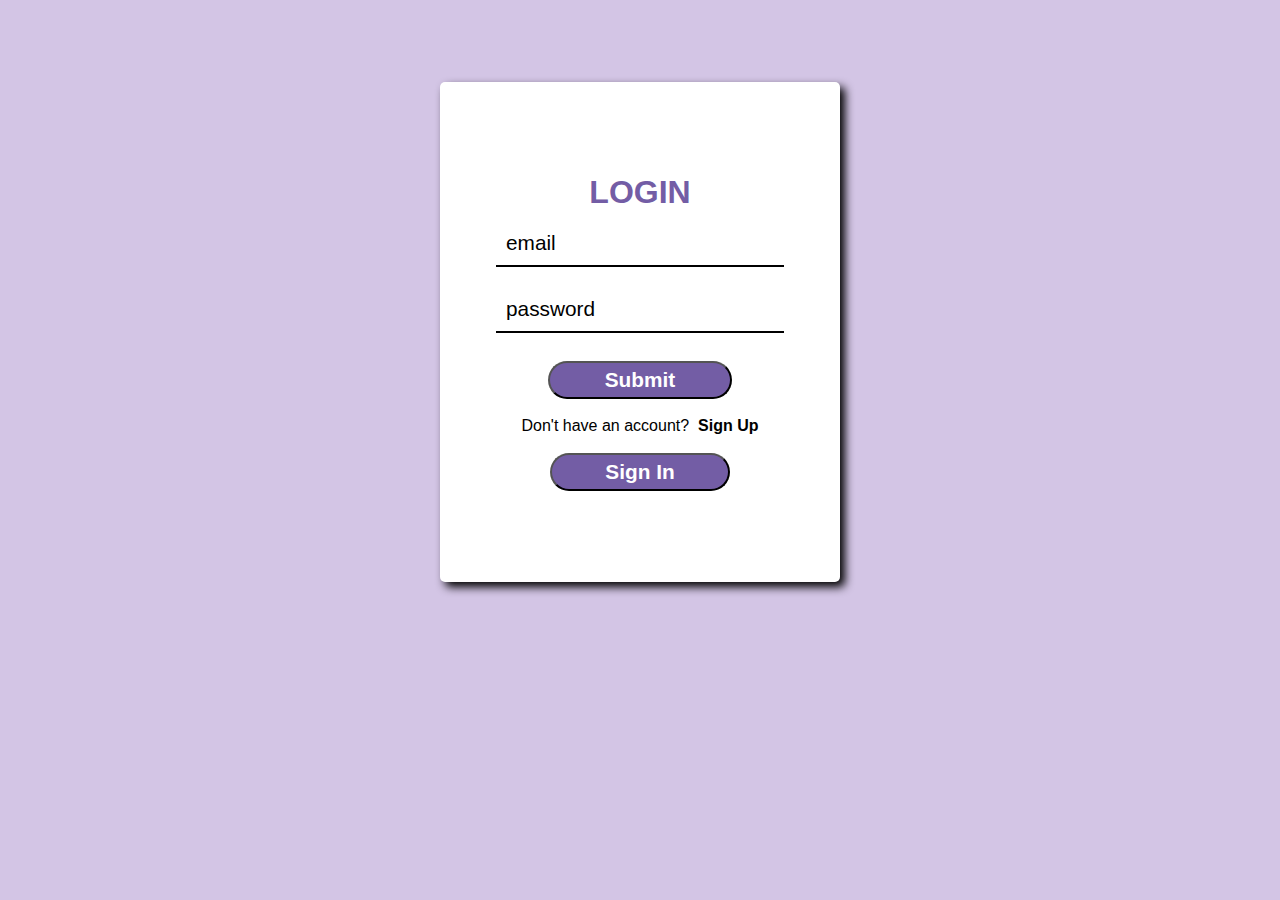
<file: index.html>
<!DOCTYPE html>
<html lang="en">
<head>
    <meta charset="UTF-8">
    <meta name="viewport" content="width=device-width, initial-scale=1.0">
    <title>Document</title>
    <link rel="stylesheet" href="assets/css/style.css">
    <link
    rel="stylesheet"
    href="https://cdnjs.cloudflare.com/ajax/libs/animate.css/4.1.1/animate.min.css"
  />
    <link rel="stylesheet" href="https://cdnjs.cloudflare.com/ajax/libs/font-awesome/6.6.0/css/all.min.css" integrity="sha512-Kc323vGBEqzTmouAECnVceyQqyqdsSiqLQISBL29aUW4U/M7pSPA/gEUZQqv1cwx4OnYxTxve5UMg5GT6L4JJg==" crossorigin="anonymous" referrerpolicy="no-referrer" />
</head>
<body>
    <div class="login_signup_box" id="log_sign_box">
        <div class="login_box animate__animated animate__flipInY" id="login_pg">
            <h1 style="color: #735DA5;">LOGIN</h1>
            <form id="login_form">
                <input type="email" name="email" placeholder="email" id="log_email">
                <small id="log_warn"></small>
                <input type="password" name="password" placeholder="password" id="log_pass">
                <small id="log_warns"></small>
                <i class="fa-solid fa-eye shows" id="show"></i><i class="fa-solid fa-eye-slash hides" id="hide"></i><br>
                <button >Submit</button>
            </form>
            <br>
          <div class="login_text">Don't have an account? &nbsp;<p id="sign_click">Sign Up</p></div><br>
            <button><i class="fa-brands fa-google"></i> Sign In</button>
          
        </div>
        <div class="signup_box animate__animated animate__flipInY" id="signup_pg">
            <h1 style="color: #735DA5;" >SIGN UP</h1>
            <form id="signup_form">
                <input type="text" name="username" placeholder="username" id="name" required><br>
                <input type="email" name="email" placeholder="email" id="email" required>
                <small id="warn"><i class="fa-solid fa-triangle-exclamation"></i> Email Already Exists</small>
                <input type="password" name="password" placeholder="password" id="passs" required>
                <i class="fa-solid fa-eye shows" id="show"></i>
                <i class="fa-solid fa-eye-slash hides" id="hide"></i>
                <input type="number" name="phone" placeholder="phone" id="phone" required><br>
                <button id="sub_btn">Submit</button>
            </form>
            <br>
          <div class="login_text">Already have an account? &nbsp;<p id="login_click">Login</p></div><br>
            <button ><i class="fa-brands fa-google"></i>  Sign In</button>
          
        </div>
    </div>
   <script src="assets/js/script.js"></script>
   <script src="assets/js/storedata.js"></script>
</body>
</html>
</file>
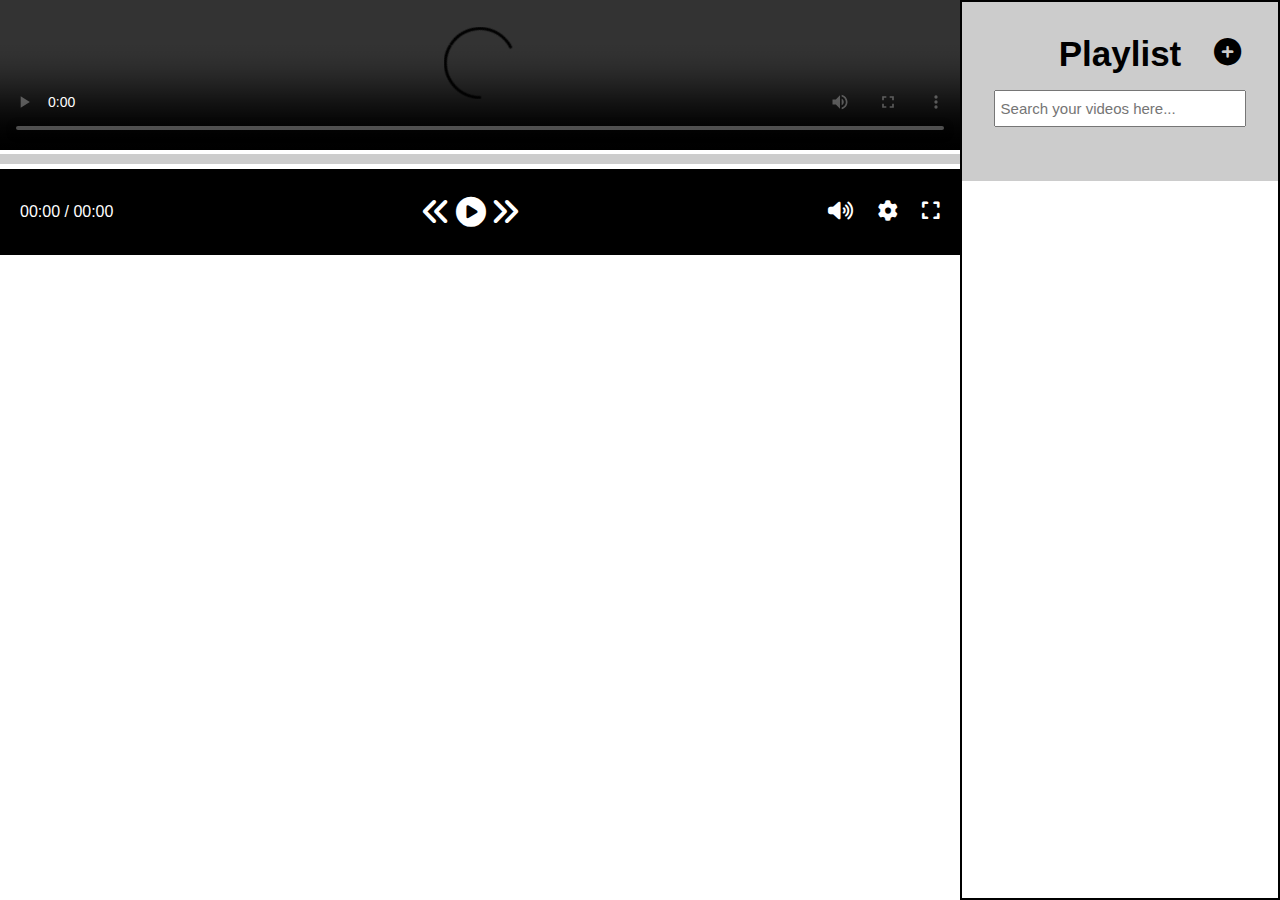
<file: assets/app/player.html>
<!DOCTYPE html>
<html lang="en">
<head>
    <meta charset="UTF-8">
    <meta name="viewport" content="width=device-width, initial-scale=1.0">
    <title>Document</title>
    <link rel="stylesheet" href="css/player.css">
    <link rel="stylesheet" href="https://cdnjs.cloudflare.com/ajax/libs/font-awesome/6.7.2/css/all.min.css" integrity="sha512-Evv84Mr4kqVGRNSgIGL/F/aIDqQb7xQ2vcrdIwxfjThSH8CSR7PBEakCr51Ck+w+/U6swU2Im1vVX0SVk9ABhg==" crossorigin="anonymous" referrerpolicy="no-referrer" />
</head>
<body>
    <div id="left">
        <video controls="controls" id="player">
            <source src="https://static.videezy.com/system/resources/previews/000/051/313/original/002823-HD-SPECTRUM-COUNTDOWN-02.mp4"></source>
        </video>
        <div id="progress_bar"></div>
        <div id="controls">
            <div id="time"> 
                00:00 / 00:00
            </div>
            <div id="tools">
                <i class="fa-solid fa-angles-left" id="left_btn"></i>
                <i class="fa-solid fa-circle-play" id="play"></i>
                <i class="fa-solid fa-angles-right" id="right_btn"></i>
            </div>
            <div id="other_tools">
                <i class="fa-solid fa-volume-high"></i>
                <i class="fa-solid fa-gear"></i>
                <i class="fa-solid fa-expand"></i>
            </div>
        </div>
    </div>
    <div id="right">
        <div class="playlist_box">
            <h2>Playlist</h2>
            <input type="text" placeholder="Search your videos here...">
            <i class="fa-solid fa-circle-plus" id="add_btn"></i>
            <div id="add_box">
                <h2>Add Videos</h>
                <input type="text" placeholder="Enter your video name">
                <input type="text" placeholder="Enter your video link"><br>
                <button id="submit_btn" type="submit">Add</button>
            </div>
        </div>
        

    </div>

    <script src="js/player.js"></script>
</body>
</html>
</file>
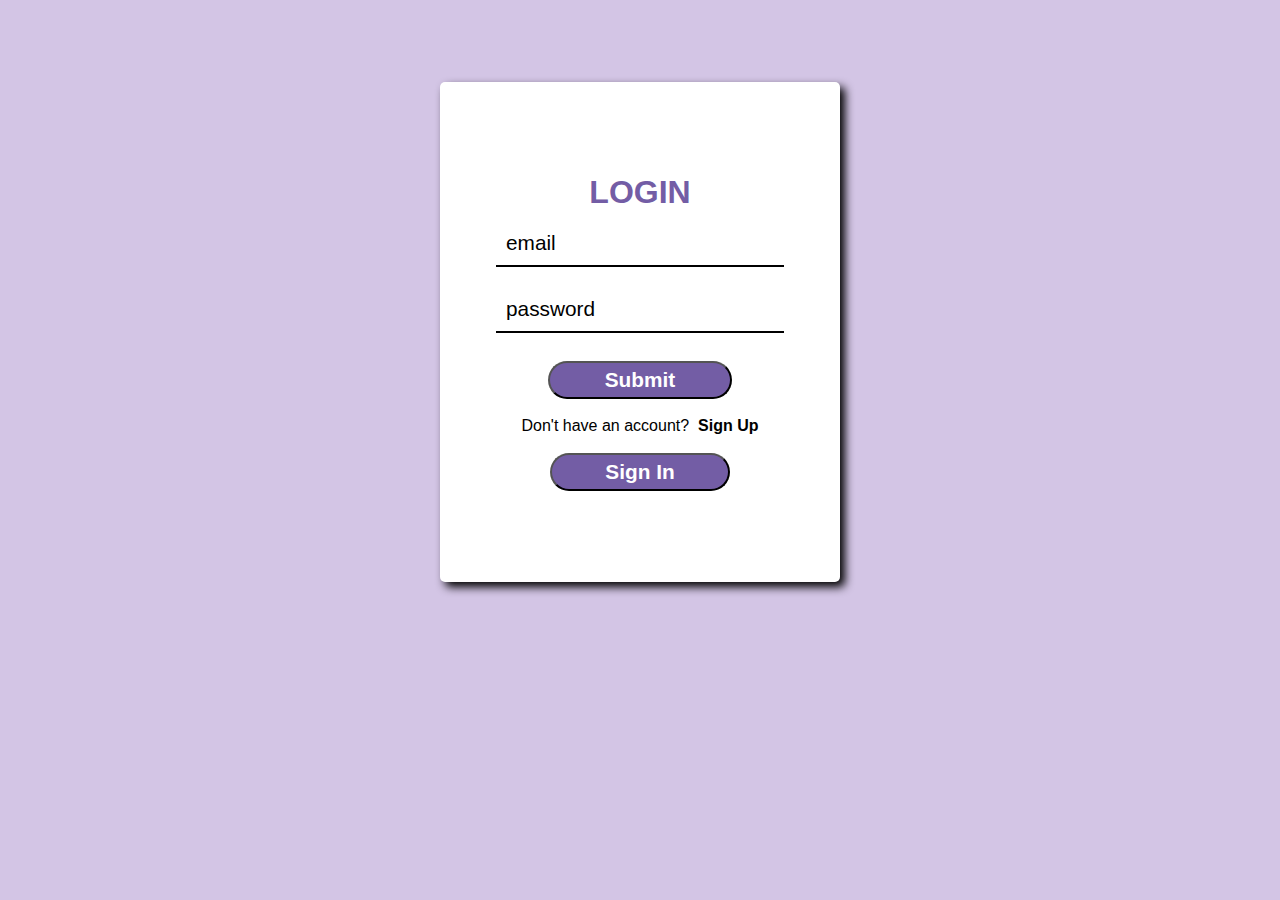
<file: assets/html/contact.html>
<!DOCTYPE html>
<html lang="en">
<head>
    <meta charset="UTF-8">
    <meta name="viewport" content="width=device-width, initial-scale=1.0">
    <title>Document</title>
    <link rel="stylesheet" href="../css/contact.css">
    <link rel="stylesheet" href="https://cdnjs.cloudflare.com/ajax/libs/font-awesome/6.6.0/css/all.min.css" integrity="sha512-Kc323vGBEqzTmouAECnVceyQqyqdsSiqLQISBL29aUW4U/M7pSPA/gEUZQqv1cwx4OnYxTxve5UMg5GT6L4JJg==" crossorigin="anonymous" referrerpolicy="no-referrer" />
    <link
    rel="stylesheet"
    href="https://cdnjs.cloudflare.com/ajax/libs/animate.css/4.1.1/animate.min.css"
  />
</head>
<body>
    <div class="design">
        <div id="profile_img"></div>

    </div>
    <i class="fa-solid fa-circle-plus " id="add_icon"></i>
    <i class="fa-solid fa-circle-arrow-left" id="back_icon"></i>
    <div id="contact_box_bg">
        <center>
            <div id="contact_box">
                <h1>Add New Contact</h1>
                <input type="text" placeholder="Enter Name" name="contact_name" id="contact_name">
                <input type="number" placeholder="Enter Mobile No." name="mob" id="mob">
                <center>
                    <button type="submit" id="add" >Add</button>
                    <button id="close">Close</button>
                </center>
            </div>
        </center>
    </div>

    <div id="show_contact">
        <div id="contact_header">
            <h1><i class="fa-solid fa-address-book"></i> All Contact</h1>
            <input type="text" placeholder="search" id="search_contact">
        </div>
        <div id="all_contact">



            <!-- <div id="contact_details">
                <p id="contact_name_dis"> <i class="fa-solid fa-user"></i> Harsh</p>
                <div id="tools">
                    <i class="fa-solid fa-pen tool" id="edit"></i>
                <i class="fa-solid fa-trash tool" id="del"></i>
                </div>
                <hr>
                <p id="contact_mob_dis"> <i class="fa-solid fa-mobile-screen"></i> 9572534116</p>
            </div> -->


            
        </div>
    </div>

    <script src="../js/contact.js"></script>
</body>
</html>
</file>
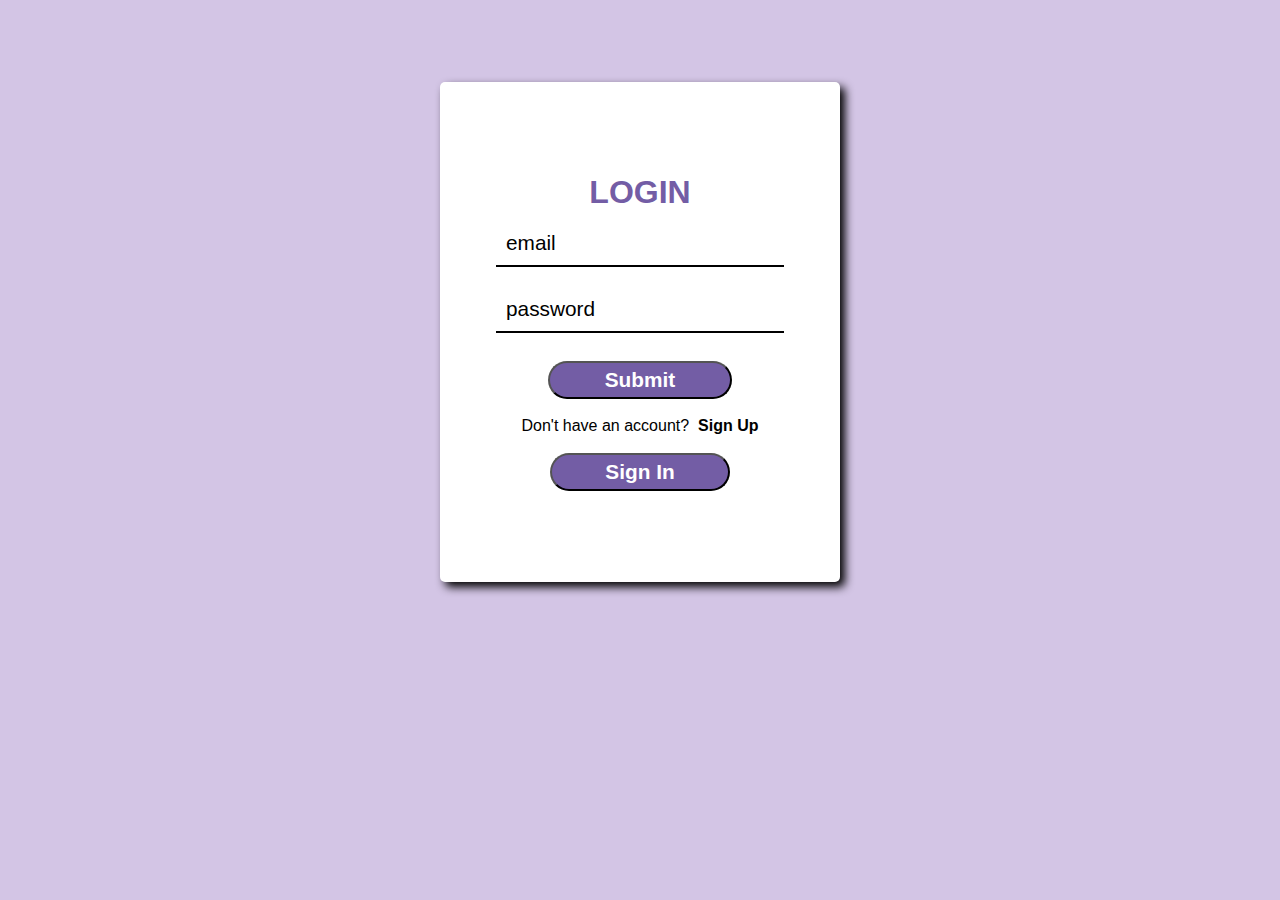
<file: assets/html/profile.html>
<!DOCTYPE html>
<html lang="en">
<head>
    <meta charset="UTF-8">
    <meta name="viewport" content="width=device-width, initial-scale=1.0">
    <title>Document</title>
    <link rel="stylesheet" href="../css/profile.css">
    <link rel="stylesheet" href="https://cdnjs.cloudflare.com/ajax/libs/font-awesome/6.6.0/css/all.min.css" integrity="sha512-Kc323vGBEqzTmouAECnVceyQqyqdsSiqLQISBL29aUW4U/M7pSPA/gEUZQqv1cwx4OnYxTxve5UMg5GT6L4JJg==" crossorigin="anonymous" referrerpolicy="no-referrer" />
</head>
<body>
    
<div id="container">
    <div id="box"></div>
        <div id="profile_box">
            <div id="profile_pic">
                <input type="file" id="upload" accept="image/* ">
                <i class="fa-solid fa-user pic" id="icon"></i>
            </div>
            <p class="profile_text">Upload Profile Pic</p>
            <p id="profile_name"></p>
            <button id="next_btn">Next <i style="color: white;" class="fa-solid fa-circle-right  "></i></button>
        </div>
    </div>
</div>
    <div id="main_profile_page">
        <div id="header">
            <div id="profile_picture"></div>
        </div>
        <div class="name">
            <p id="profile_names"></p>

        </div>
        <section>
            <div id="contact"><i class="fa-solid fa-address-book icons"></i> Contact</div>
            <div id="video"><i class="fa-regular fa-circle-play icons"></i> Video</div>
            <div id="logout"><i class="fa-solid fa-right-from-bracket icons"></i> Logout</div>
        </section>
        <footer>
            <p style="font: 500 20px ubuntu; color: white; text-align: center;">Develop By Harsh</p>
        </footer>
    </div>

    <script src="../js/profile.js"></script>
</body>
</html>
</file>
<file: assets/css/style.css>
*{
    padding: 0;
    margin: 0;
    box-sizing: border-box;
    font-family: sans-serif;
}
body{
    width: 100%;
    height: 600px;
    display: flex;
    justify-content: center;
    align-items: center;
    /* background-color:#F8F8F8; */
    background-color:#D3C5E5;
}
.login_signup_box{
    width: 400px;
    height: 500px;
    display: flex;
    justify-content: center;
    align-items: center;
    margin-top: 5%;
    box-shadow: 5px 5px 10px black;
    background-color: white;
    border-radius: 5px;
    
}
.login_box{
    display: flex;
    flex-direction: column;
    width: 90%;
    align-items: center;
    justify-items: center;
    background-color: white;
}
.login_text{
    display: flex;
}
h1{
   text-align: center;
}
input{
    border: 0;
    border-bottom: 2px solid black;
    font-size: 1.3rem;
    margin: 10px;
    padding: 10px;
    outline: none;
    background-color: white;
}
input::placeholder{
    color: black;
}
form{
    display: flex;
    flex-direction: column;
    align-items: center;
    position: relative;
}
form button{
    font-size: 1.3rem;
    padding: 5px;
    width: 60%;
    background-color: #735DA5;
    outline: none;
    color: white;
}
#sign_click,#login_click{
    text-decoration: none;
    font-weight: 600;
    cursor: pointer;
}
.signup_box{
    display: none;
}
.signup_box form .shows,.hides{
    top: 54%;
}
button{
    width: 50%;
    padding: 5px;
    font-size: 1.3rem;
    border-radius: 2rem;
    font-weight: 600;
    cursor: pointer;
    background-color: #735DA5;
    color: white;
}
.shows,.hides{
    position: absolute;
    top: 52%;
    right:5%;
    font-size: 1.3rem;
    cursor: pointer;
}
#hide{
    display: none; 
}
#warn{
    display: none;
    color:#9D2626;
}
#log_warn,#log_warns{
    color:#9D2626;
}
@media (max-width:568px) {
    body{
        width: 90%;
        height: 700px;
        display: flex;
        justify-content: center;
        align-items: center;
        background-color:#D3C5E5;
    }
    .login_signup_box{
        width: 410px;
        height: 600px;
        margin: 0 0 0 30px;
        display: flex;
        justify-content: center;
        align-items: center;
        margin-top: 5%;
        box-shadow: 5px 5px 10px black;
        background-color: white;
        border-radius: 5px;
        
    }
    input{
        width: 100%;
        border: 0;
        border-bottom: 2px solid black;
        font-size: 1.3rem;
        /* margin: 10px; */
        padding: 10px;
        outline: none;
        background-color: white;
    }
    .signup_box{
        width: 90%;
    }
}
</file>
<file: assets/app/css/player.css>
*{
    margin: 0;
    padding: 0;
    box-sizing: border-box;
}

#left{
    width: 75%;
    height: 100vh;
    /* border: 2px solid; */
    float: left;
}

#right{
    width: 25%;
    height: 100vh;
    border: 2px solid;
    float: right;
}

#player{
    width: 100%;
}

#controls{
    width: 100%;
    height: 9.5vh;
    background-color: black;
}

#progress_bar{
    /* width: 50%; */
    height: 10px;
    background-color: #ccc;
    margin-bottom: 5px;
}

#controls{
    color: white;
    font-family: sans-serif;
    display: flex;
    justify-content: space-between;
    align-items: center;
}

#left_btn,#right_btn,#play{
    font-size: 30px;
    color: white;
    cursor: pointer;
}
#time{
    margin: 0px 20px;
}
#other_tools{
    margin: 0 10px;
    cursor: pointer;
}
#other_tools i{
    font-size: 20px;
    padding: 0 10px;
}

.playlist_box{
    width: 100%;
    height: 20%;
    background-color: #ccc;
    text-align: center;
    padding: 2rem 0 0 0;
    position: relative;
}

.playlist_box h2{
    font-size: 35px;
    font-family: sans-serif;
}

.playlist_box input{
    width: 80%;
    height: 2.3rem;
    font-size: 15px;
    padding: 5px;
    outline: none;
    margin: 1rem 0 0 0;
}
.playlist_box i{
    font-size: 1.7rem;
    position: absolute;
    top: 2.3rem;
    right: 2.3rem;
}


#add_box{
    display: none;
    width: 80%;
    height: auto ;
    background-color: brown;
    position: absolute;
    top: 2.3rem;
    right: 4rem;
    border-radius: 15px 0 15px 15px;
} 

#submit_btn{
    width: 20%;
    height: 1.8rem;
    margin: 10px 0 10px 0;
    font-family: sans-serif;
    font-weight: 600;
    font-size: 18px;
}
#add_box h2{
    color: white;
    font-size: 1.8rem;
    margin: 10px 0 0 0;
}
#add_btn{
    cursor: pointer;
}
</file>
<file: assets/css/contact.css>
*{
    margin: 0;
    padding: 0;
    box-sizing: border-box;
}
body{
    width: 100%;
    height: auto;
    background-color:#D3C5E5;
    display: flex;
    justify-content: center;
}
.design{
    width: 200px;
    height: 200px;
    background-color: #735DA5;
    rotate: 45deg;
    position: fixed;
    top: -100px;
    left: -100px;
}
#profile_img{
    width: 110px;
    height: 110px;
    border: 5px solid white;
    background-color: white;
    border-radius: 50%;
    position: fixed;
    top: 50px;
    left: 150px;
    rotate: -45deg;
}
#contact_box_bg{
    width: 100%;
    height: 100vh;
    background-color: rgba(0, 0, 0, 0.7);
    position: fixed;
    display: none;
}

#contact_box{
    width: 500px;
    height: 280px;
    background-color: white;
    padding: 40px;
    border-radius: 15px;
    margin: 10% 0 0 0 ;
}
input{
    width: 90%;
    height: 40px;
    padding: 5px;
    font-size: 20px;
    margin: 10px;
    font: 400 20px ubuntu ;
    outline: none;
    border: 2px solid #735DA5;
    border-left: 5px solid #735DA5;
}
button{
    width: 100px;
    height: auto;
    padding: 7px;
    font: 500 20px ubuntu ;
    background-color: #735DA5;
    color: white;
    cursor: pointer;
}
h1{
    text-align: center;
    font: 500 35px ubuntu ;
    color: #735DA5;
}
#add_icon{
    position: fixed;
    color: #735DA5;
    font-size: 45px;
    right: 100px;
    bottom: 100px;
    cursor: pointer;
}

#back_icon{
    position: fixed;
    color: #735DA5;
    font-size: 45px;
    right: 70px;
    top: 20px;
    cursor: pointer;
}
#show_contact{
    width: 40%;
    display: flex;
    justify-content: center;
    flex-direction: column;
    margin: 40px 0 0 0;
}
#search_contact{
    width: 100%;
    margin: 20px 0;
}
#all_contact{
    width: 100%;
    height: 78vh;
    padding: 0 10px;
    overflow-y: scroll;
}

#all_contact::-webkit-scrollbar{
    width: 5px;
}

/* #all_contact::-webkit-scrollbar-track{
    background-color: #735DA5;
} */
#all_contact::-webkit-scrollbar-thumb{
    background-color: white;
}

#contact_details{
    width: 95%;
    padding: 20px;
    height: 90px;
    background-color: white;
    font: 500 22px ubuntu;
    border-radius: 10px;
    margin: 20px 0;
}
hr{
    width: 70%;
    background-color: #735DA5;
    height: 3px;
}
#tools{
    float: right;
    margin: -20px 10px;

}
.tool{
    margin: 10px;
    cursor: pointer;
}

@media (max-width: 568px) { 
    #add_icon{
        right: 30px !important;
        bottom: 50px !important;
    }
    #show_contact{
        width: 90% !important;
        display: flex;
        justify-content: center;
        flex-direction: column;
        margin: 40px 0 0 0;
    }
    .design{
        display: none;
    }
    .tool{
        margin: 5px 0 5px 5px;
    }
    #back_icon{
        position: absolute;
        color: #735DA5;
        font-size: 30px;
        left: 5%;
        top: 6%;
        cursor: pointer;
    }
    #contact_box{
        width: 340px;
        height: 250px;
        background-color: white;
        padding: 20px;
        border-radius: 15px;
        margin: 30% 0 0 0 ;
    }
    input{
        width: 90% ;
        height: 40px;
        padding: 5px;
        font-size: 20px;
        margin: 10px;
        font: 400 20px ubuntu ;
        outline: none;
        border: 2px solid #735DA5;
        border-left: 5px solid #735DA5;
    }
    h1{
        text-align: center;
        font: 500 25px ubuntu ;
        color: #735DA5;
    }
}

@media (max-width:768px ){
    
    #show_contact{
        width: 60%;
        display: flex;
        justify-content: center;
        flex-direction: column;
        margin: 40px 0 0 0;
    }
    #add_icon{
        right: 50px;
        bottom: 50px;
    }
}
</file>
<file: assets/css/profile.css>
*{
    margin: 0;
    padding: 0;
    box-sizing: border-box;
}
body{
    background-color:#D3C5E5;

}
#container{
    width: 100%;
    height: 100vh;
    background-color: #D3C5E5;
    position: fixed;
    display: flex;
    justify-content: center;
    align-items: center;
    top: 0;
    left: 0;
    z-index: 10000;
}
#box{
    width: 100%;
    height: 100vh;
    display: flex;
    align-items: center;
    position: fixed;
    top: 0;
    left: 0;
}

#profile_box{
    width: 350px;
    height: 450px;
    display: flex;
    justify-content: center;
    align-items: center;
    flex-direction: column;
    box-shadow: 5px 5px 10px black;
    background-color: white;
    border-radius: 5px;
}
#main_profile_page{
    width: 100%;
    height: 100vh;
}
#profile_pic{
    width: 200px;
    height: 200px;
    border: 5px solid white;
    border-radius: 50%;
    position: relative;
    overflow: hidden;
    box-shadow: 1px 1px 5px 5px #ccc;
}
.pic{
    position: absolute;
    font-size: 150px;
    top: 25%;
    left: 16%;
    color: #ccc;
}
#upload{
    position: absolute;
    width: 187px;
    height: 187px;
    border-radius: 50%;
    top: 5px;
    left:5px;
    opacity: 0;
    z-index: 1;
    cursor: pointer;
}
.profile_text{
    color: #ccc;
    margin: 15px 0 5px 0;
    font: 400 30px ubuntu;
}
#profile_name,#profile_names{
    font: 500 30px ubuntu;
    font-family: sans-serif; 
}
button{
    display: none;
    font-size: 1.3rem;
    padding: 5px;
    width: 50%;
    padding: 5px;
    font-size: 1.3rem;
    border-radius: 2rem;
    font-weight: 600;
    cursor: pointer;
    margin: 20px 0 0 0;
    z-index: 10000;
    background-color: #735DA5;
    color: white;
}

#header{
    width: 100%;
    height: 150px;
    background-color: #735DA5;
    position: relative;
}

#profile_picture{
    width: 200px;
    height: 200px;
    border: 8px solid white;
    background-color: white;
    border-radius: 50%;
    position: absolute;
    top: 50%;
    left: 50%;
    transform: translate(-50%);
    box-shadow: 1px 1px 5px 1px #ccc;

}
.name{
    width: 100%;
    height: 100px;
    display: flex;
    justify-content: center;
    align-items: end;
    margin: 60px 0 0 0;
}


section{
    margin: 0px 0 50px 0 ;
    width: 100%;
    height: 400px;
    display: flex;
    padding: 0 20% ;
    justify-content:space-around;
    align-items:center ;


}

#contact,#video, #logout{
    width: 200px;
    height: 200px;
    border-radius: 20px;
    background-color: #735DA5;
    display: flex;
    align-items: center;
    justify-content: center;
    color: white;
    flex-direction: column;
    font:500 25px ubuntu;
    box-shadow: 1px 1px 5px 3px #ccc;

}
.icons{
    color: white;
    font-size: 40px;
}
#contact:hover , #video:hover, #logout:hover{
    width:210px;
    height: 210px;
    transition: 0.3s;
    cursor: pointer;
}

footer{
    padding: 10px 0 0 0;
    width: 100%;
    height: 50px;
    background-color: black;
}
@media (max-width:568px) {
    section{
        display: block;
        height: auto;
    }

    #contact,#video, #logout{
        margin: 20px auto;
    
    }
    #profile_box{
        width: 300px;
        
    }
}
</file>
